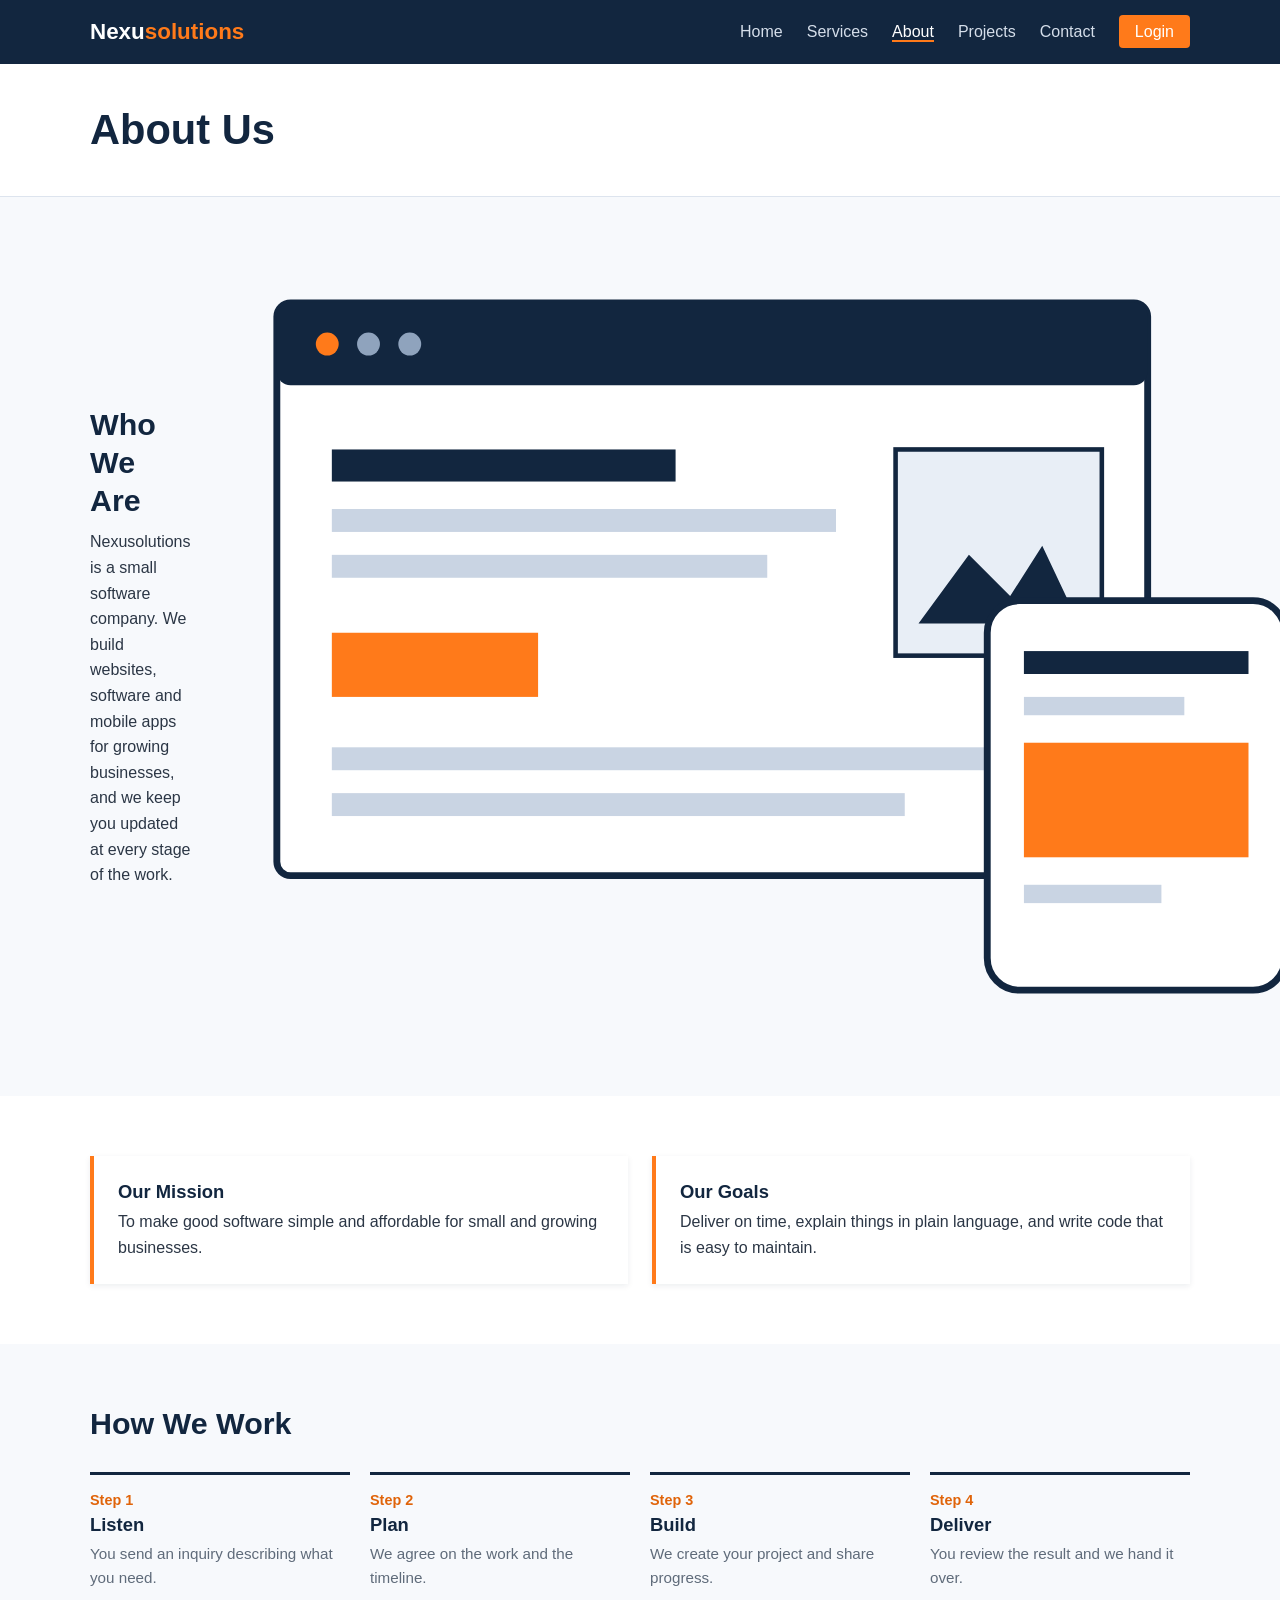
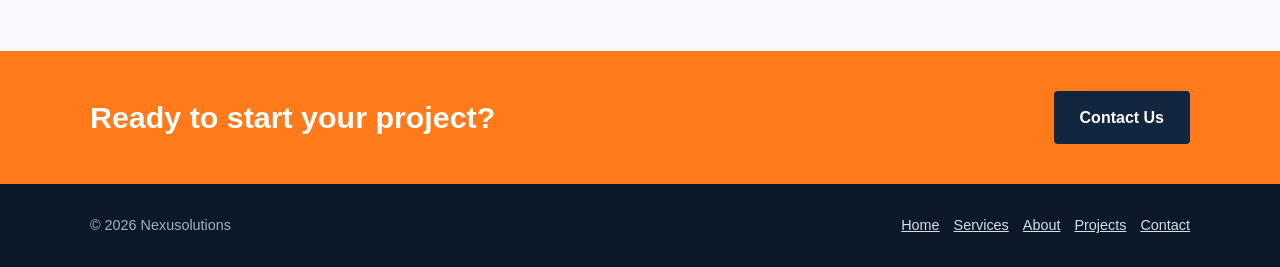
<file: frontend/about.html>
<!DOCTYPE html>
<html lang="en"><head><meta charset="UTF-8"><meta name="viewport" content="width=device-width, initial-scale=1.0">
<title>About Us | Nexusolutions</title><meta name="description" content="Who we are, our mission and how we work."><link rel="stylesheet" href="css/style.css"></head>
<body>
<!-- Navigation bar (same on every page) -->
<header class="navbar"><div class="container">
  <a href="index.html" class="logo">Nexu<span>solutions</span></a>
  <button id="menu-button" class="menu-button" aria-label="Open menu">Menu</button>
  <ul id="nav-links" class="nav-links"><li><a href="index.html">Home</a></li><li><a href="services.html">Services</a></li><li><a href="about.html" class="active">About</a></li><li><a href="projects.html">Projects</a></li><li><a href="contact.php">Contact</a></li><li><a href="login.html" class="nav-button">Login</a></li></ul>
</div></header>
<main>

<section class="page-banner"><div class="container"><h1>About Us</h1></div></section>
<section class="section"><div class="container about-intro">
  <div><h2>Who We Are</h2><p>Nexusolutions is a small software company. We build websites, software and mobile apps for growing businesses, and we keep you updated at every stage of the work.</p></div>
  <img src="images/hero.svg" alt="Illustration of a website and a phone app">
</div></section>
<section class="section section-white"><div class="container two-boxes">
  <div class="info-box"><h3>Our Mission</h3><p>To make good software simple and affordable for small and growing businesses.</p></div>
  <div class="info-box"><h3>Our Goals</h3><p>Deliver on time, explain things in plain language, and write code that is easy to maintain.</p></div>
</div></section>
<section class="section"><div class="container"><h2 class="section-title">How We Work</h2>
<div class="process">
<div><h3>Listen</h3><p>You send an inquiry describing what you need.</p></div>
<div><h3>Plan</h3><p>We agree on the work and the timeline.</p></div>
<div><h3>Build</h3><p>We create your project and share progress.</p></div>
<div><h3>Deliver</h3><p>You review the result and we hand it over.</p></div>
</div></div></section><section class="cta-strip"><div class="container"><h2>Ready to start your project?</h2><a href="contact.php" class="btn-primary">Contact Us</a></div></section>
</main>
<!-- Footer (same on every page) -->
<footer class="footer"><div class="container"><span>&copy; 2026 Nexusolutions</span>
<span><a href="index.html">Home</a><a href="services.html">Services</a><a href="about.html">About</a><a href="projects.html">Projects</a><a href="contact.php">Contact</a></span></div></footer>
<script src="js/script.js"></script>
</body></html>
</file>
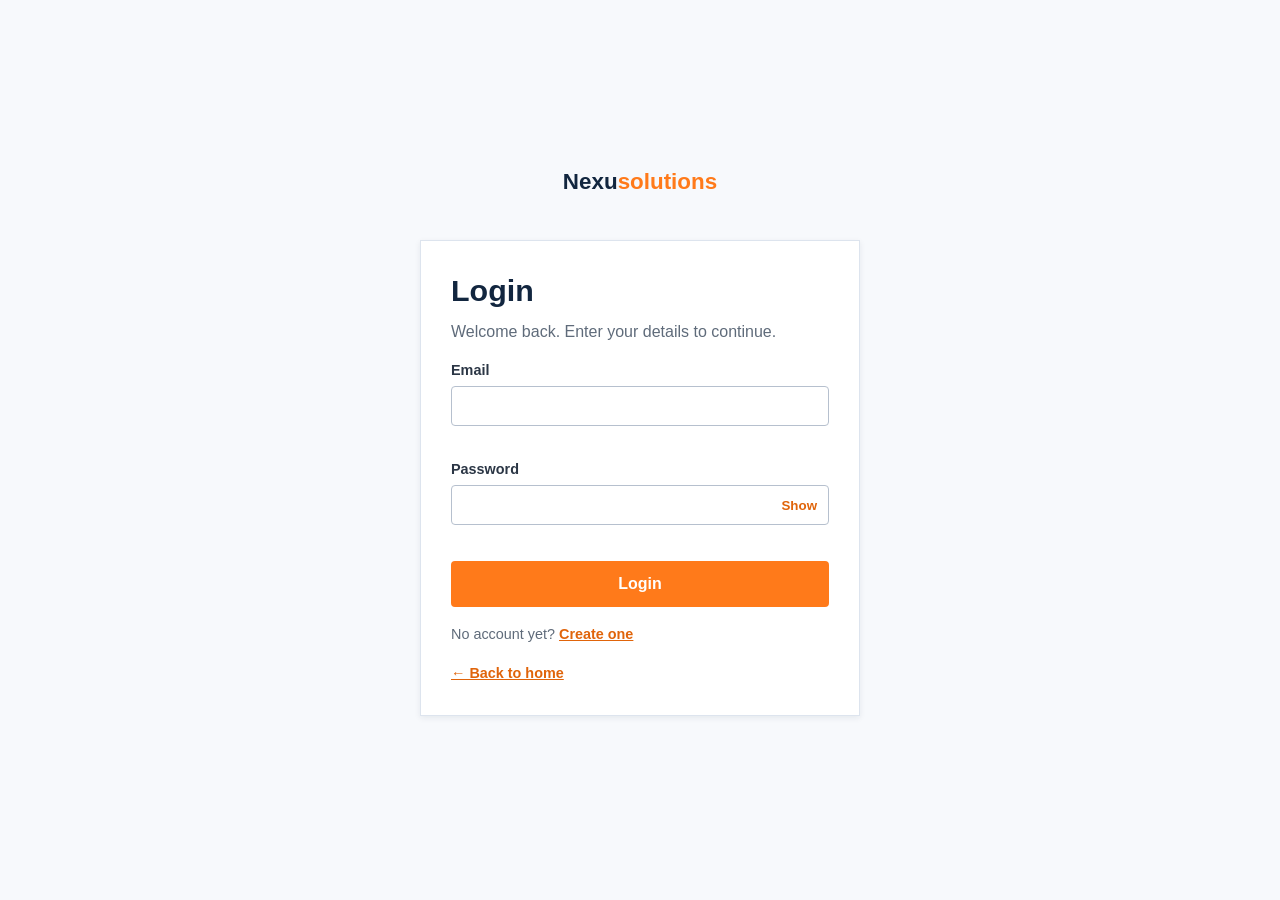
<file: frontend/login.html>
<!DOCTYPE html>
<html lang="en"><head><meta charset="UTF-8"><meta name="viewport" content="width=device-width, initial-scale=1.0">
<title>Login | Nexusolutions</title><meta name="description" content="Log in to your Nexusolutions account."><link rel="stylesheet" href="css/style.css?v=4"></head>
<body><main class="login-page">
<a href="index.html" class="logo">Nexu<span>solutions</span></a>
<div class="login-box">
  <h2>Login</h2>
  <p class="subtitle">Welcome back. Enter your details to continue.</p>
  <div id="form-message" class="alert error" role="alert" style="display:none"></div>
  <form id="login-form" novalidate>
    <label for="email">Email</label>
    <input type="text" id="email" autocomplete="username">
    <div id="email-error" class="error-text"></div>
    <label for="password">Password</label>
    <div class="password-box"><input type="password" id="password" autocomplete="current-password"><button type="button" id="show-password">Show</button></div>
    <div id="password-error" class="error-text"></div>
    <button type="submit" id="login-button" class="btn-primary">Login</button>
  </form>
  <p class="small-text">No account yet? <a href="register.php">Create one</a></p>
  <p class="small-text"><a href="index.html">&larr; Back to home</a></p>
</div></main>
<script src="js/script.js?v=7"></script></body></html>
</file>
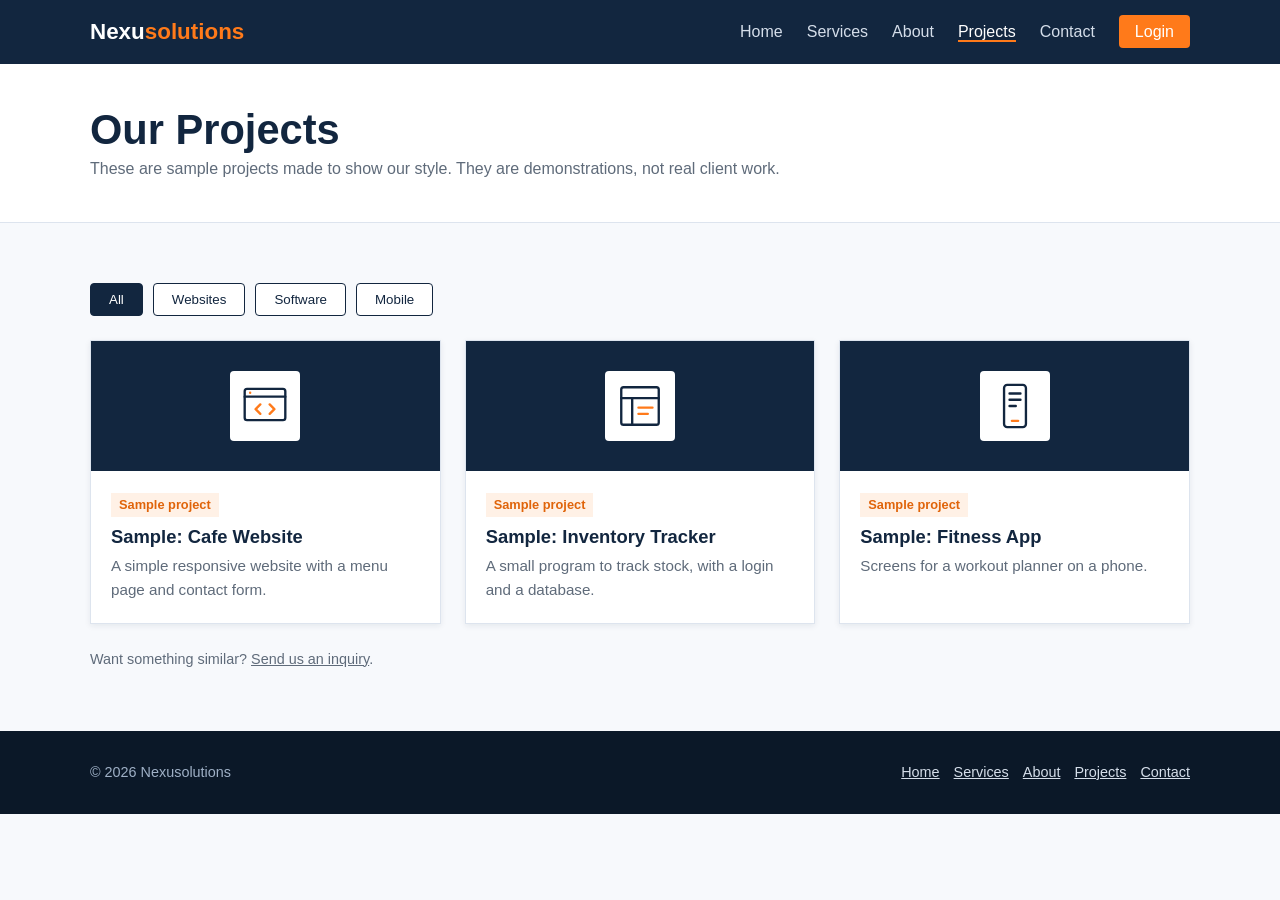
<file: frontend/projects.html>
<!DOCTYPE html>
<html lang="en"><head><meta charset="UTF-8"><meta name="viewport" content="width=device-width, initial-scale=1.0">
<title>Projects | Nexusolutions</title><meta name="description" content="Sample website, software and mobile projects."><link rel="stylesheet" href="css/style.css"></head>
<body>
<!-- Navigation bar (same on every page) -->
<header class="navbar"><div class="container">
  <a href="index.html" class="logo">Nexu<span>solutions</span></a>
  <button id="menu-button" class="menu-button" aria-label="Open menu">Menu</button>
  <ul id="nav-links" class="nav-links"><li><a href="index.html">Home</a></li><li><a href="services.html">Services</a></li><li><a href="about.html">About</a></li><li><a href="projects.html" class="active">Projects</a></li><li><a href="contact.php">Contact</a></li><li><a href="login.html" class="nav-button">Login</a></li></ul>
</div></header>
<main>

<section class="page-banner"><div class="container"><h1>Our Projects</h1><p class="subtitle">These are sample projects made to show our style. They are demonstrations, not real client work.</p></div></section>
<section class="section"><div class="container">
<div class="filter-buttons"><button class="active" data-category="all">All</button><button data-category="website">Websites</button><button data-category="software">Software</button><button data-category="mobile">Mobile</button></div>
<div class="project-grid"><div class="project-card" data-category="website"><div class="project-image"><img src="images/web.svg" alt=""></div><div class="project-info"><span class="demo-label">Sample project</span><h3>Sample: Cafe Website</h3><p>A simple responsive website with a menu page and contact form.</p></div></div><div class="project-card" data-category="software"><div class="project-image"><img src="images/software.svg" alt=""></div><div class="project-info"><span class="demo-label">Sample project</span><h3>Sample: Inventory Tracker</h3><p>A small program to track stock, with a login and a database.</p></div></div><div class="project-card" data-category="mobile"><div class="project-image"><img src="images/mobile.svg" alt=""></div><div class="project-info"><span class="demo-label">Sample project</span><h3>Sample: Fitness App</h3><p>Screens for a workout planner on a phone.</p></div></div></div>
<p class="note">Want something similar? <a href="contact.php">Send us an inquiry</a>.</p></div></section>
</main>
<!-- Footer (same on every page) -->
<footer class="footer"><div class="container"><span>&copy; 2026 Nexusolutions</span>
<span><a href="index.html">Home</a><a href="services.html">Services</a><a href="about.html">About</a><a href="projects.html">Projects</a><a href="contact.php">Contact</a></span></div></footer>
<script src="js/script.js"></script>
</body></html>
</file>
<file: frontend/css/style.css>
/* ===== Colors and basic settings (change them here) ===== */
:root {
  --navy: #12263f;
  --accent: #ff7a1a;
  --accent-dark: #e0640a;
  --text: #2b3645;
  --muted: #5f6b7a;
  --light: #f7f9fc;
  --border: #dde4ee;
}
* { box-sizing: border-box; margin: 0; padding: 0; }
body { font-family: Arial, Helvetica, sans-serif; color: var(--text); background: var(--light); line-height: 1.6; }
img { max-width: 100%; display: block; }
a { color: inherit; }
h1, h2, h3 { color: var(--navy); line-height: 1.25; }
h1 { font-size: 2.6rem; }
h2 { font-size: 1.9rem; margin-bottom: 10px; }
h3 { font-size: 1.15rem; margin-bottom: 6px; }
:focus-visible { outline: 3px solid var(--accent); outline-offset: 2px; }

.container { width: 90%; max-width: 1100px; margin: 0 auto; }
.section { padding: 60px 0; }
.section-white { background: #fff; }
.section-title { margin-bottom: 30px; }
.subtitle { color: var(--muted); }

/* ===== Buttons ===== */
.btn-primary, .btn-outline {
  display: inline-block; padding: 12px 24px; border-radius: 4px; font-size: 1rem; font-weight: bold;
  text-decoration: none; cursor: pointer; border: 2px solid var(--accent);
  transition: transform 0.15s, background 0.15s;
}
.btn-primary { background: var(--accent); color: #fff; }
.btn-primary:hover { background: var(--accent-dark); border-color: var(--accent-dark); transform: translateY(-2px); }
.btn-outline { background: transparent; color: var(--navy); border-color: var(--navy); }
.btn-outline:hover { background: var(--navy); color: #fff; transform: translateY(-2px); }

/* ===== Navigation bar ===== */
.navbar { background: var(--navy); }
.navbar .container { display: flex; justify-content: space-between; align-items: center; min-height: 64px; }
.logo { color: #fff; font-size: 1.4rem; font-weight: bold; text-decoration: none; }
.logo span { color: var(--accent); }
.nav-links { display: flex; align-items: center; gap: 24px; list-style: none; }
.nav-links a { color: #d5deea; text-decoration: none; }
.nav-links a:hover, .nav-links a.active { color: #fff; border-bottom: 2px solid var(--accent); }
.nav-links a.nav-button { background: var(--accent); color: #fff; padding: 8px 16px; border-radius: 4px; border: none; }
.menu-button { display: none; background: none; color: #fff; border: 1px solid #5a7090; padding: 6px 12px; cursor: pointer; }

/* ===== Home: welcome section ===== */
.welcome { background: #fff; padding: 70px 0; border-bottom: 1px solid var(--border); }
.welcome .container { display: flex; align-items: center; gap: 40px; }
.welcome-text { flex: 1; }
.welcome-text p { margin: 16px 0 26px; color: var(--muted); font-size: 1.1rem; }
.welcome-image { flex: 1; }
.button-row { display: flex; gap: 14px; flex-wrap: wrap; }

/* ===== Service cards ===== */
.card-grid { display: grid; grid-template-columns: repeat(auto-fit, minmax(230px, 1fr)); gap: 24px; }
.service-card { background: #fff; padding: 24px; border: 1px solid var(--border); border-top: 4px solid var(--accent); box-shadow: 0 2px 6px rgba(18, 38, 63, 0.08); }
.service-card img { width: 48px; margin-bottom: 14px; }
.service-card p { color: var(--muted); font-size: 0.95rem; }

/* ===== Why choose us (dark section, different from the cards) ===== */
.why-us { background: var(--navy); color: #d5deea; }
.why-us h2 { color: #fff; }
.why-list { list-style: none; display: grid; grid-template-columns: repeat(auto-fit, minmax(240px, 1fr)); gap: 20px 40px; margin-top: 24px; }
.why-list li { padding-left: 28px; position: relative; }
.why-list li::before { content: "\2713"; position: absolute; left: 0; color: var(--accent); font-weight: bold; }
.why-list strong { color: #fff; display: block; }

.cta-strip { background: var(--accent); color: #fff; padding: 40px 0; }
.cta-strip .container { display: flex; justify-content: space-between; align-items: center; gap: 20px; flex-wrap: wrap; }
.cta-strip h2 { color: #fff; margin: 0; }
.cta-strip .btn-primary { background: var(--navy); border-color: var(--navy); }

/* ===== Footer ===== */
.footer { background: #0b1828; color: #9fb0c6; padding: 30px 0; font-size: 0.9rem; }
.footer .container { display: flex; justify-content: space-between; flex-wrap: wrap; gap: 12px; }
.footer a { color: #d5deea; margin-left: 14px; }

/* ===== Page title banner (inner pages) ===== */
.page-banner { background: #fff; padding: 40px 0; border-bottom: 1px solid var(--border); }

/* ===== Services page rows ===== */
.service-row { display: flex; align-items: center; gap: 30px; padding: 30px 0; border-bottom: 1px solid var(--border); }
.service-row:nth-child(even) { flex-direction: row-reverse; }
.service-row img { width: 90px; flex: none; background: #fff; border: 1px solid var(--border); padding: 18px; }
.service-row div { flex: 1; }
.service-row p { color: var(--muted); margin: 6px 0 14px; }

/* ===== About page ===== */
.about-intro { display: flex; gap: 40px; align-items: center; }
.about-intro > * { flex: 1; }
.two-boxes { display: grid; grid-template-columns: 1fr 1fr; gap: 24px; }
.info-box { background: #fff; padding: 24px; border-left: 4px solid var(--accent); box-shadow: 0 2px 6px rgba(18, 38, 63, 0.08); }
.process { display: grid; grid-template-columns: repeat(4, 1fr); gap: 20px; counter-reset: step; }
.process div { border-top: 3px solid var(--navy); padding-top: 12px; counter-increment: step; }
.process div::before { content: "Step " counter(step); color: var(--accent-dark); font-weight: bold; font-size: 0.9rem; }
.process p { color: var(--muted); font-size: 0.95rem; }

/* ===== Projects page ===== */
.filter-buttons { display: flex; gap: 10px; flex-wrap: wrap; margin-bottom: 24px; }
.filter-buttons button { padding: 8px 18px; border: 1px solid var(--navy); background: #fff; color: var(--navy); cursor: pointer; border-radius: 4px; }
.filter-buttons button.active { background: var(--navy); color: #fff; }
.project-grid { display: grid; grid-template-columns: repeat(auto-fit, minmax(280px, 1fr)); gap: 24px; }
.project-card { background: #fff; border: 1px solid var(--border); box-shadow: 0 2px 6px rgba(18, 38, 63, 0.08); transition: transform 0.15s; }
.project-card:hover { transform: translateY(-4px); }
.project-image { background: var(--navy); padding: 30px; }
.project-image img { width: 70px; margin: 0 auto; background: #fff; padding: 10px; border-radius: 4px; }
.project-info { padding: 20px; }
.project-info p { color: var(--muted); font-size: 0.95rem; }
.demo-label { display: inline-block; background: #fff1e6; color: var(--accent-dark); font-size: 0.8rem; font-weight: bold; padding: 2px 8px; margin-bottom: 8px; }
.note { margin-top: 24px; color: var(--muted); font-size: 0.9rem; }

/* ===== Login page and the PHP pages (forms) ===== */
.login-page { min-height: 100vh; display: flex; flex-direction: column; align-items: center; justify-content: center; padding: 30px 0; }
.login-page .logo { color: var(--navy); margin-bottom: 20px; }
.page-content { width: 90%; max-width: 1100px; margin: 0 auto; padding: 40px 0; }
.auth-card, .login-box, .booking-container, .contact-container { background: #fff; border: 1px solid var(--border); padding: 30px; width: 100%; max-width: 440px; margin: 20px auto; box-shadow: 0 2px 6px rgba(18, 38, 63, 0.08); }
.booking-container, .contact-container { max-width: 620px; }
.login-box label, .auth-form label, .service-form label, .contact-form label { display: block; font-weight: bold; font-size: 0.9rem; margin: 14px 0 4px; }
.login-box input, .auth-form input, .service-form textarea, .contact-form textarea, .contact-form select {
  width: 100%; padding: 10px; border: 1px solid #b6c0ce; border-radius: 4px; font-size: 1rem; font-family: inherit; }
.login-box input.input-error { border-color: #b42318; }
.password-box { position: relative; }
.password-box button { position: absolute; right: 6px; top: 50%; transform: translateY(-50%); background: none; border: none; color: var(--accent-dark); font-weight: bold; cursor: pointer; padding: 6px; }
.error-text { color: #b42318; font-size: 0.85rem; min-height: 18px; }
.alert { padding: 10px 12px; border-radius: 4px; margin: 14px 0; }
.alert.error { background: #fef3f2; color: #b42318; border: 1px solid #f3b4ae; }
.alert.success { background: #ecfdf3; color: #067647; border: 1px solid #abefc6; }
.login-box .btn-primary, .auth-form .btn-primary { width: 100%; margin-top: 18px; }
.btn-primary.full-width { width: 100%; }
.small-text, .auth-footer-text { margin-top: 16px; font-size: 0.9rem; color: var(--muted); }
.small-text a, .auth-footer-text a, .link-secondary, .card-link { color: var(--accent-dark); font-weight: bold; }
.link-secondary { margin-left: 12px; }
.user-badge { background: var(--light); padding: 8px 12px; margin-bottom: 12px; }
.feature-list { padding-left: 20px; color: var(--muted); }
.service-details { max-width: 620px; margin: 0 auto 10px; }
.auth-prompt { text-align: center; }
.hero-section .cta-group { display: flex; gap: 14px; flex-wrap: wrap; margin-top: 18px; }
.btn-secondary { background: none; border: 2px solid var(--navy); padding: 10px 20px; border-radius: 4px; font-weight: bold; }
.service-cards-grid { display: grid; grid-template-columns: repeat(auto-fit, minmax(230px, 1fr)); gap: 20px; margin-top: 20px; }
.card { background: #fff; border: 1px solid var(--border); border-top: 4px solid var(--accent); padding: 20px; }

/* ===== Small screens ===== */
@media (max-width: 800px) {
  h1 { font-size: 2rem; }
  .welcome .container, .about-intro, .service-row, .service-row:nth-child(even) { flex-direction: column; text-align: left; align-items: flex-start; }
  .two-boxes, .process { grid-template-columns: 1fr; }
  .menu-button { display: block; }
  .nav-links { display: none; position: absolute; top: 64px; left: 0; right: 0; background: var(--navy); flex-direction: column; align-items: flex-start; padding: 16px 5%; z-index: 10; }
  .nav-links.open { display: flex; }
  .navbar { position: relative; }
}
@media (prefers-reduced-motion: reduce) { * { transition: none !important; } }

/* ===== Payment page ===== */
.qr-box { width: 220px; margin: 0 auto 10px; padding: 10px; background: #fff; border: 1px solid var(--border); }
.qr-box svg { width: 100%; height: auto; display: block; }

/* ===== Navigation: links + profile button on the right ===== */
.nav-right { display: flex; align-items: center; gap: 24px; }

/* ===== Profile button (circle with icon) and dropdown ===== */
.account { position: relative; }
.profile-button { width: 42px; height: 42px; border-radius: 50%; background: var(--accent); color: var(--navy); border: 2px solid #fff; cursor: pointer; display: flex; align-items: center; justify-content: center; padding: 0; transition: transform 0.15s, box-shadow 0.15s; }
.profile-button:hover { transform: scale(1.08); }
.profile-button[aria-expanded="true"] { box-shadow: 0 0 0 4px rgba(255, 122, 26, 0.45); }
.profile-icon { display: block; }
.profile-menu { position: absolute; right: 0; top: calc(100% + 12px); width: min(250px, 80vw); background: #fff; border: 1px solid var(--border); border-radius: 4px; box-shadow: 0 6px 18px rgba(18, 38, 63, 0.18); padding: 14px; z-index: 30; }
.profile-menu[hidden] { display: none; }
.profile-name { font-weight: bold; color: var(--navy); }
.profile-email { color: var(--muted); font-size: 0.9rem; word-break: break-all; margin-bottom: 10px; }
.profile-menu a { display: block; padding: 8px 0; color: var(--navy); text-decoration: none; border-top: 1px solid var(--border); }
.profile-menu a:hover { color: var(--accent-dark); }
.profile-menu a.profile-logout { color: #b42318; font-weight: bold; }
@media (max-width: 800px) { .nav-right { gap: 12px; } }
</file>
